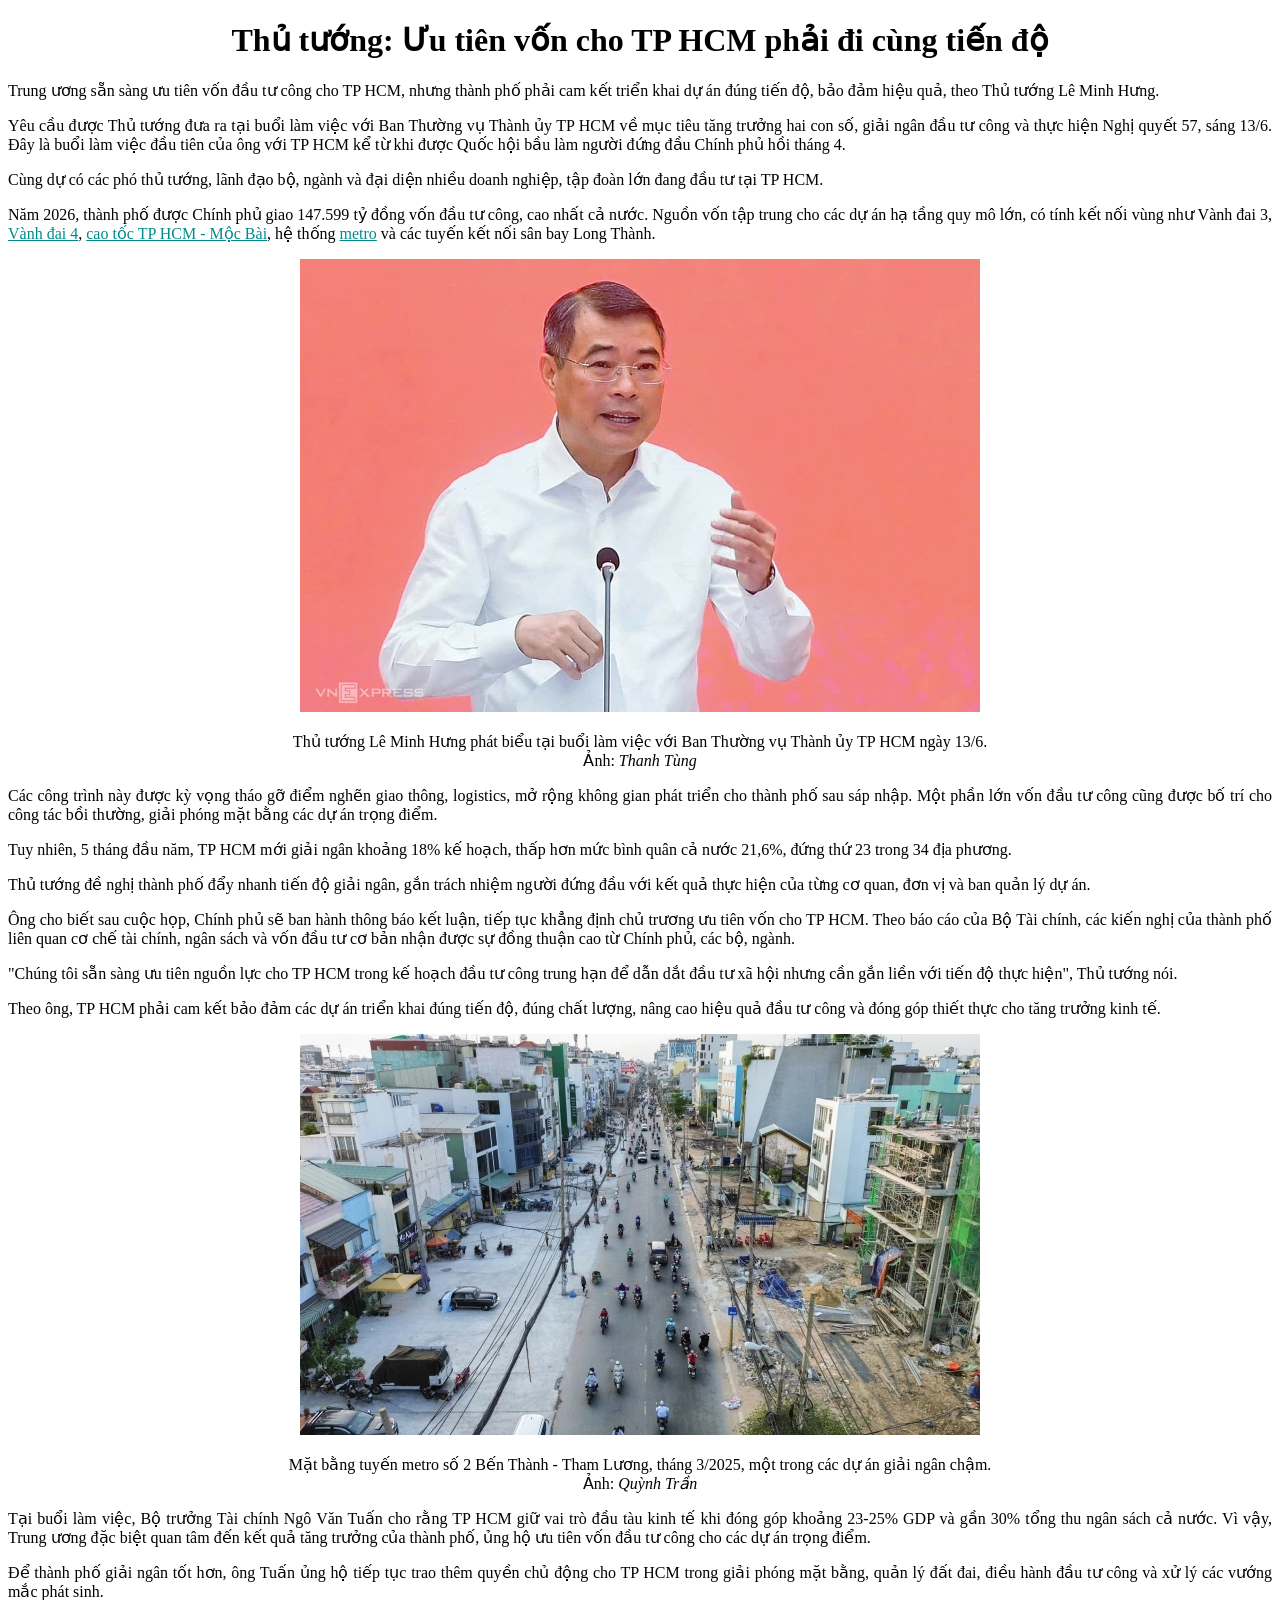
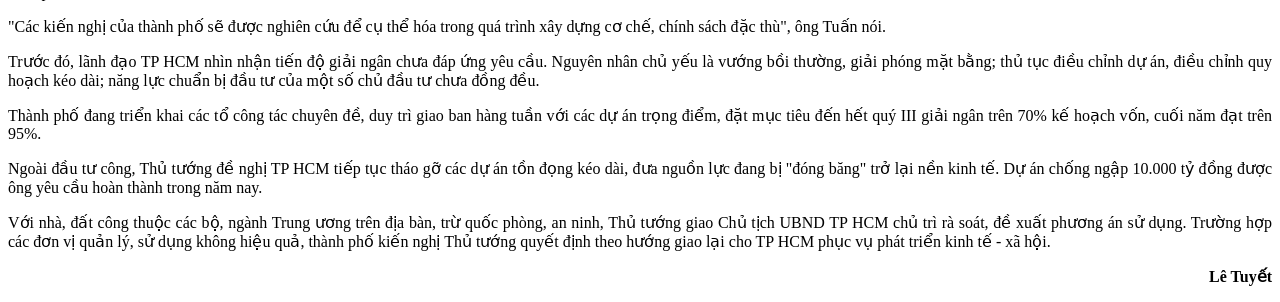
<file: assignment.html>
<!DOCTYPE html>
<html lang="en">
<head>
    <meta charset="UTF-8">
    <meta name="viewport" content="width=device-width, initial-scale=1.0">
    <title>assignment</title>
     <link rel="stylesheet" href="/css/news.css">
</head>
<body>
    <h1>Thủ tướng: Ưu tiên vốn cho TP HCM phải đi cùng tiến độ</h1>
    <p>Trung ương sẵn sàng ưu tiên vốn đầu tư công cho TP HCM, nhưng thành phố phải cam kết triển khai dự án đúng tiến độ, bảo đảm hiệu quả, theo Thủ tướng Lê Minh Hưng.</p>
    <p>Yêu cầu được Thủ tướng đưa ra tại buổi làm việc với Ban Thường vụ Thành ủy TP HCM về mục tiêu tăng trưởng hai con số, giải ngân đầu tư công và thực hiện Nghị quyết 57, sáng 13/6. Đây là buổi làm việc đầu tiên của ông với TP HCM kể từ khi được Quốc hội bầu làm người đứng đầu Chính phủ hồi tháng 4.</p>
    <p>Cùng dự có các phó thủ tướng, lãnh đạo bộ, ngành và đại diện nhiều doanh nghiệp, tập đoàn lớn đang đầu tư tại TP HCM.</p>
    <p>Năm 2026, thành phố được Chính phủ giao 147.599 tỷ đồng vốn đầu tư công, cao nhất cả nước. Nguồn vốn tập trung cho các dự án hạ tầng quy mô lớn, có tính kết nối vùng như Vành đai 3, <u style="color: darkcyan;">Vành đai 4</u>, <u style="color: darkcyan;">cao tốc TP HCM - Mộc Bài</u>, hệ thống <u style="color: darkcyan;">metro</u> và các tuyến kết nối sân bay Long Thành.</p>
    <img style="text-align: center;" src="./img/z7932496303818-f48a066ae01f799-5931-2935-1781344364.webp" alt="">
    <p style="text-align: center;">Thủ tướng Lê Minh Hưng phát biểu tại buổi làm việc với Ban Thường vụ Thành ủy TP HCM ngày 13/6. <br>Ảnh: <i>Thanh Tùng</i></p>

    <p>Các công trình này được kỳ vọng tháo gỡ điểm nghẽn giao thông, logistics, mở rộng không gian phát triển cho thành phố sau sáp nhập. Một phần lớn vốn đầu tư công cũng được bố trí cho công tác bồi thường, giải phóng mặt bằng các dự án trọng điểm.</p>
    <p>Tuy nhiên, 5 tháng đầu năm, TP HCM mới giải ngân khoảng 18% kế hoạch, thấp hơn mức bình quân cả nước 21,6%, đứng thứ 23 trong 34 địa phương.</p>
    <p>Thủ tướng đề nghị thành phố đẩy nhanh tiến độ giải ngân, gắn trách nhiệm người đứng đầu với kết quả thực hiện của từng cơ quan, đơn vị và ban quản lý dự án.</p>
    <p>Ông cho biết sau cuộc họp, Chính phủ sẽ ban hành thông báo kết luận, tiếp tục khẳng định chủ trương ưu tiên vốn cho TP HCM. Theo báo cáo của Bộ Tài chính, các kiến nghị của thành phố liên quan cơ chế tài chính, ngân sách và vốn đầu tư cơ bản nhận được sự đồng thuận cao từ Chính phủ, các bộ, ngành.</p>
    <p>"Chúng tôi sẵn sàng ưu tiên nguồn lực cho TP HCM trong kế hoạch đầu tư công trung hạn để dẫn dắt đầu tư xã hội nhưng cần gắn liền với tiến độ thực hiện", Thủ tướng nói.</p>
    <p>Theo ông, TP HCM phải cam kết bảo đảm các dự án triển khai đúng tiến độ, đúng chất lượng, nâng cao hiệu quả đầu tư công và đóng góp thiết thực cho tăng trưởng kinh tế.

</p>
<img style="text-align: center;" src="./img/1180d2b6c2b273ec2aa3-4021-1780-7975-5761-1781340732.webp" alt="">
    <p style="text-align: center;">Mặt bằng tuyến metro số 2 Bến Thành - Tham Lương, tháng 3/2025, một trong các dự án giải ngân chậm.<br> Ảnh: <i>Quỳnh Trần</i></p>
<p>Tại buổi làm việc, Bộ trưởng Tài chính Ngô Văn Tuấn cho rằng TP HCM giữ vai trò đầu tàu kinh tế khi đóng góp khoảng 23-25% GDP và gần 30% tổng thu ngân sách cả nước. Vì vậy, Trung ương đặc biệt quan tâm đến kết quả tăng trưởng của thành phố, ủng hộ ưu tiên vốn đầu tư công cho các dự án trọng điểm.</p>
<p>Để thành phố giải ngân tốt hơn, ông Tuấn ủng hộ tiếp tục trao thêm quyền chủ động cho TP HCM trong giải phóng mặt bằng, quản lý đất đai, điều hành đầu tư công và xử lý các vướng mắc phát sinh.</p>
<p>"Các kiến nghị của thành phố sẽ được nghiên cứu để cụ thể hóa trong quá trình xây dựng cơ chế, chính sách đặc thù", ông Tuấn nói.</p>
<p>Trước đó, lãnh đạo TP HCM nhìn nhận tiến độ giải ngân chưa đáp ứng yêu cầu. Nguyên nhân chủ yếu là vướng bồi thường, giải phóng mặt bằng; thủ tục điều chỉnh dự án, điều chỉnh quy hoạch kéo dài; năng lực chuẩn bị đầu tư của một số chủ đầu tư chưa đồng đều.</p>
<p>Thành phố đang triển khai các tổ công tác chuyên đề, duy trì giao ban hàng tuần với các dự án trọng điểm, đặt mục tiêu đến hết quý III giải ngân trên 70% kế hoạch vốn, cuối năm đạt trên 95%.</p>
<p>Ngoài đầu tư công, Thủ tướng đề nghị TP HCM tiếp tục tháo gỡ các dự án tồn đọng kéo dài, đưa nguồn lực đang bị "đóng băng" trở lại nền kinh tế. Dự án chống ngập 10.000 tỷ đồng được ông yêu cầu hoàn thành trong năm nay.</p>
<p>Với nhà, đất công thuộc các bộ, ngành Trung ương trên địa bàn, trừ quốc phòng, an ninh, Thủ tướng giao Chủ tịch UBND TP HCM chủ trì rà soát, đề xuất phương án sử dụng. Trường hợp các đơn vị quản lý, sử dụng không hiệu quả, thành phố kiến nghị Thủ tướng quyết định theo hướng giao lại cho TP HCM phục vụ phát triển kinh tế - xã hội.</p>
<p style="text-align: right;font-weight: bold;">Lê Tuyết</p>
</body>
</html>
</file>
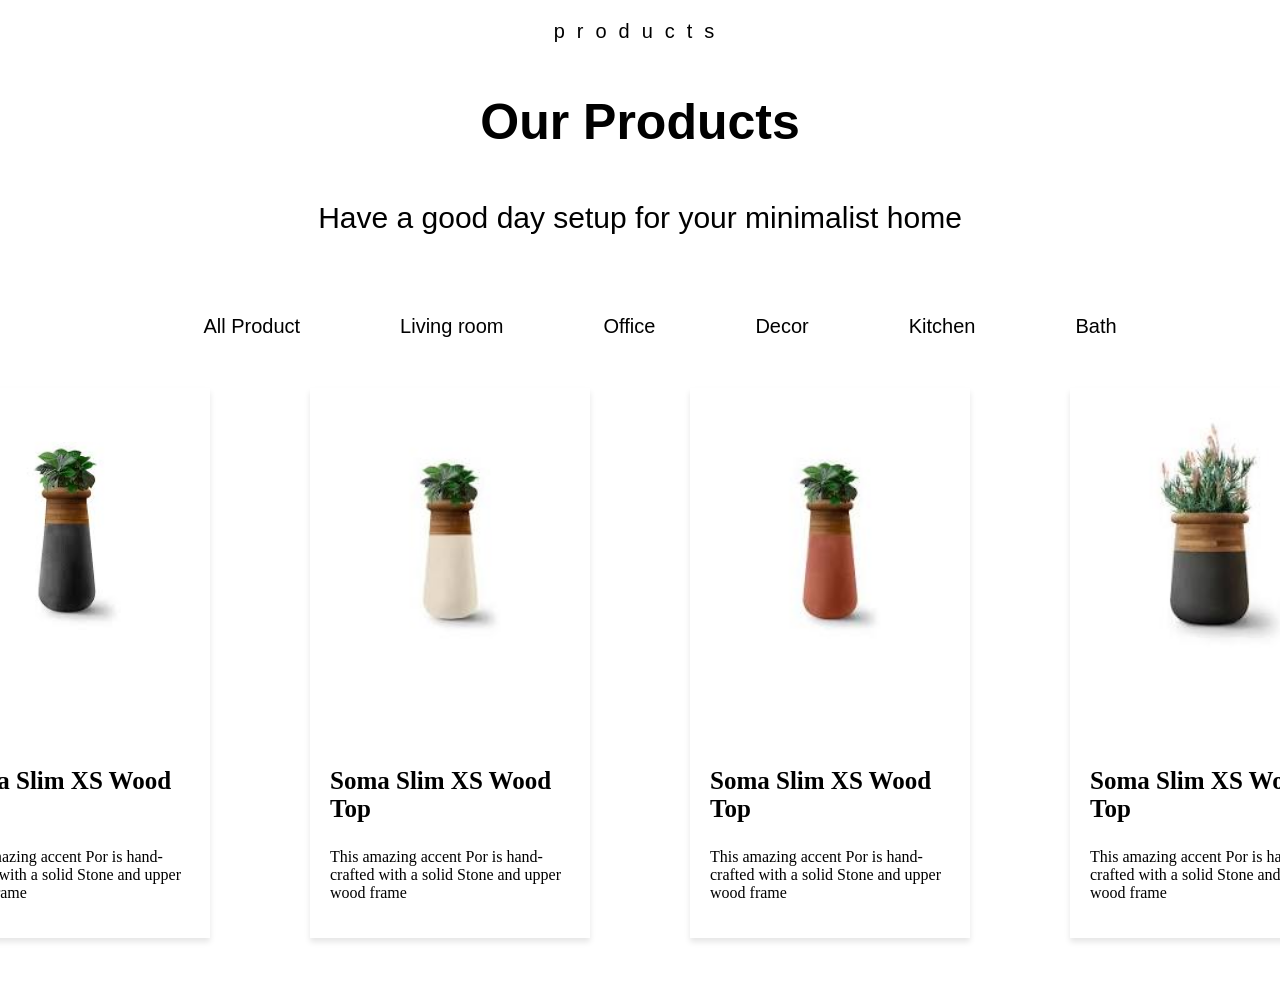
<file: box_assignment.html>
<!DOCTYPE html>
<html lang="en">
<head>
    <meta charset="UTF-8">
    <meta name="viewport" content="width=device-width, initial-scale=1.0">
    <link rel="stylesheet" href="./css/box2.css">
    <title>Document</title>
</head>
<body>
    <div class="header_text">
        <p>products</p>
    </div>
    <div class="introduce">
        <p class="intro1">Our Products</p>
        <p class="intro2">Have a good day setup for your minimalist home</span>

    </div>
   <div class="menu">
    <ul class="list_menu">
        <li class="sub_menu">All Product</li>
        <li class="sub_menu">Living room</li>
        <li class="sub_menu">Office</li>
        <li class="sub_menu">Decor</li>
        <li class="sub_menu">Kitchen</li>
        <li class="sub_menu">Bath</li>
    </ul>
   </div>
   <div class="list_prodcut">
    <div class="item">
        <img src="./img/img1.jfif" alt="">
        <p class="name_product">Soma Slim XS Wood Top</p>
        <p class="detail_product">This amazing accent Por is hand-crafted with a solid Stone and upper wood frame</p> 
    </div>
    <div class="item">
        <img src="./img/img2.jfif" alt="">
        <p class="name_product">Soma Slim XS Wood Top</p>
        <p class="detail_product">This amazing accent Por is hand-crafted with a solid Stone and upper wood frame</p> 
    </div>
    <div class="item">
        <img src="./img/img3.jfif" alt="">
        <p class="name_product">Soma Slim XS Wood Top</p>
        <p class="detail_product">This amazing accent Por is hand-crafted with a solid Stone and upper wood frame</p> 
    </div>
    <div class="item">
        <img src="./img/img4.jfif" alt="">
        <p class="name_product">Soma Slim XS Wood Top</p>
        <p class="detail_product">This amazing accent Por is hand-crafted with a solid Stone and upper wood frame</p> 
    </div>
   </div>
</body>
</html>
</file>
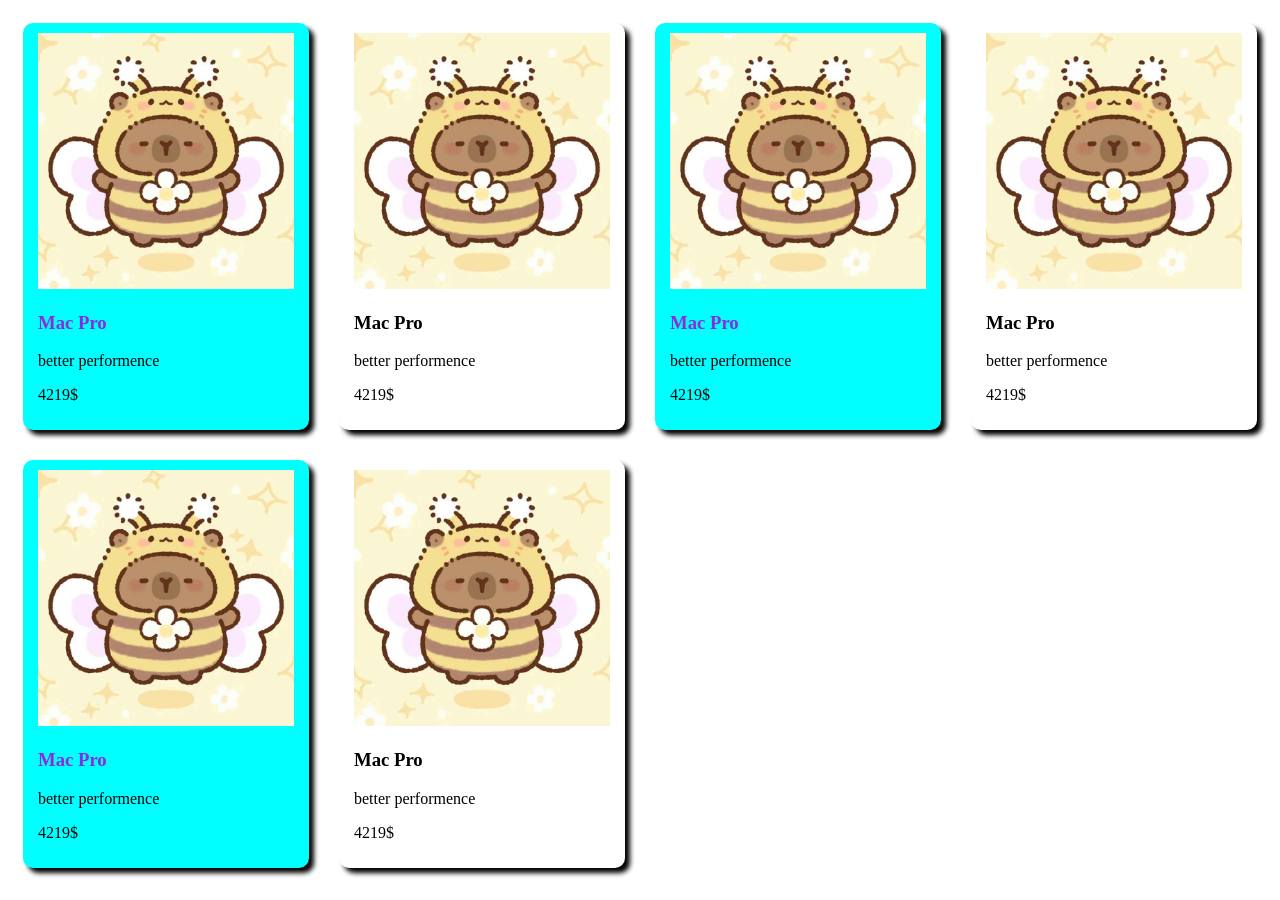
<file: boxmodel.html>
<!DOCTYPE html>
<html lang="en">
<head>
    <meta charset="UTF-8">
    <meta name="viewport" content="width=device-width, initial-scale=1.0">
     <link rel="stylesheet" href="/css/box.css">
    <title>Document</title>
</head>
<body>
    <div class="group-x">
        <img src="./img/cute-capybara-8.jpg" alt="">
    <h3>Mac Pro</h3>
    <p>better performence</p>
    <p>4219$</p>
    </div>
     <div>
        <img src="./img/cute-capybara-8.jpg" alt="">
    <h3>Mac Pro</h3>
    <p>better performence</p>
    <p>4219$</p>
    </div>
     <div class="group-x">
        <img src="./img/cute-capybara-8.jpg" alt="">
    <h3>Mac Pro</h3>
    <p>better performence</p>
    <p>4219$</p>
    </div>
    <div>
        <img src="./img/cute-capybara-8.jpg" alt="">
    <h3>Mac Pro</h3>
    <p>better performence</p>
    <p>4219$</p>
    </div>
    <div class="group-x">
        <img src="./img/cute-capybara-8.jpg" alt="">
    <h3>Mac Pro</h3>
    <p>better performence</p>
    <p>4219$</p>
    </div>
    <div>
        <img src="./img/cute-capybara-8.jpg" alt="">
    <h3>Mac Pro</h3>
    <p>better performence</p>
    <p>4219$</p>
    </div>
    
</body>
</html>
</file>
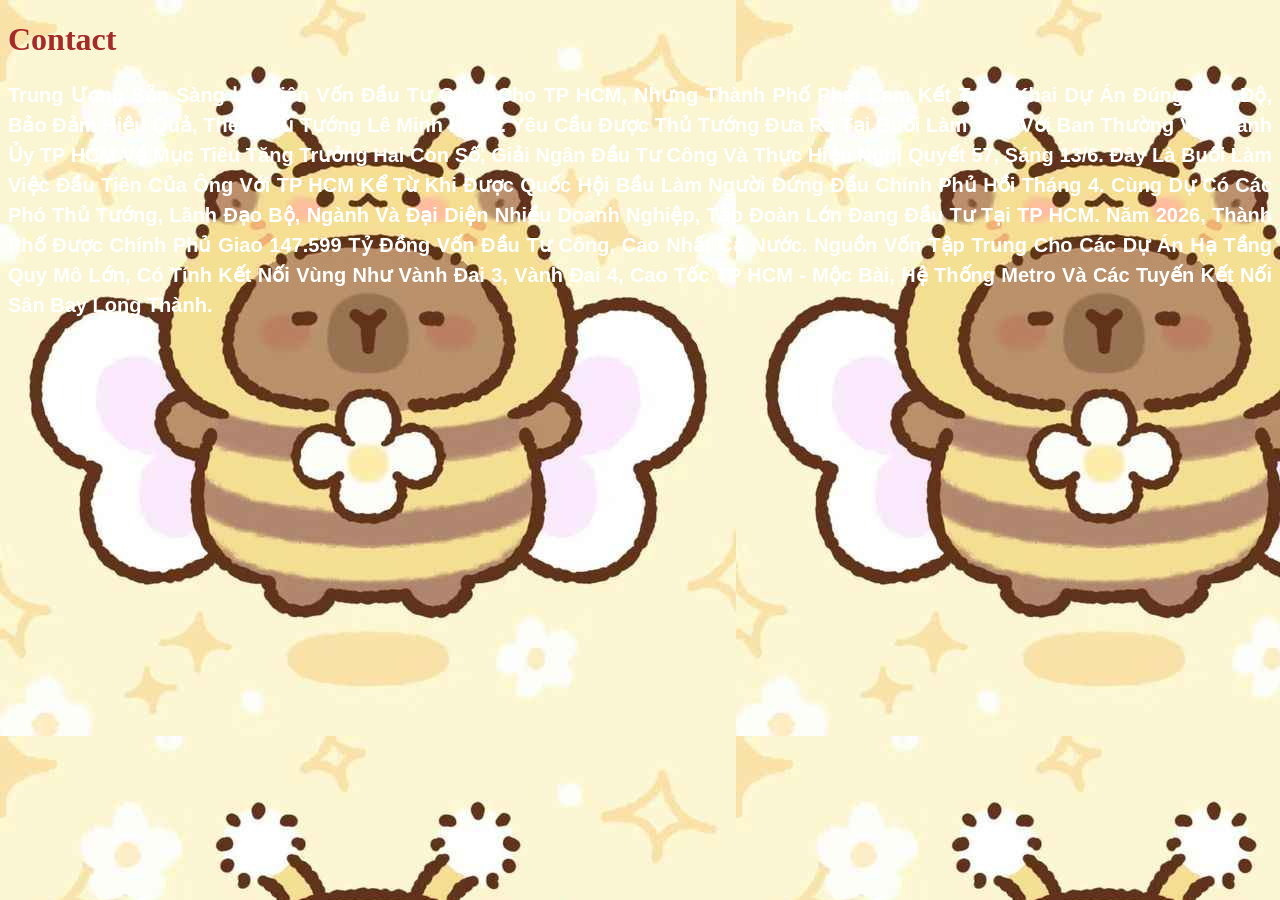
<file: contact.html>
<!DOCTYPE html>
<html lang="en">
<head>
    <meta charset="UTF-8">
    <meta name="viewport" content="width=device-width, initial-scale=1.0">
   <link rel="stylesheet" href="/css/style.css">


    <title>contact</title>
</head>
<body>
    <h1>Contact</h1>
    <p>
    Trung ương sẵn sàng ưu tiên vốn đầu tư công cho TP HCM, nhưng thành phố phải cam kết triển khai dự án đúng tiến độ, bảo đảm hiệu quả, theo Thủ tướng Lê Minh Hưng.

    Yêu cầu được Thủ tướng đưa ra tại buổi làm việc với Ban Thường vụ Thành ủy TP HCM về mục tiêu tăng trưởng hai con số, giải ngân đầu tư công và thực hiện Nghị quyết 57, sáng 13/6. Đây là buổi làm việc đầu tiên của ông với TP HCM kể từ khi được Quốc hội bầu làm người đứng đầu Chính phủ hồi tháng 4.

    Cùng dự có các phó thủ tướng, lãnh đạo bộ, ngành và đại diện nhiều doanh nghiệp, tập đoàn lớn đang đầu tư tại TP HCM.

    Năm 2026, thành phố được Chính phủ giao 147.599 tỷ đồng vốn đầu tư công, cao nhất cả nước. Nguồn vốn tập trung cho các dự án hạ tầng quy mô lớn, có tính kết nối vùng như Vành đai 3, Vành đai 4, cao tốc TP HCM - Mộc Bài, hệ thống metro và các tuyến kết nối sân bay Long Thành.
    </p>
</body>
</html>
</file>
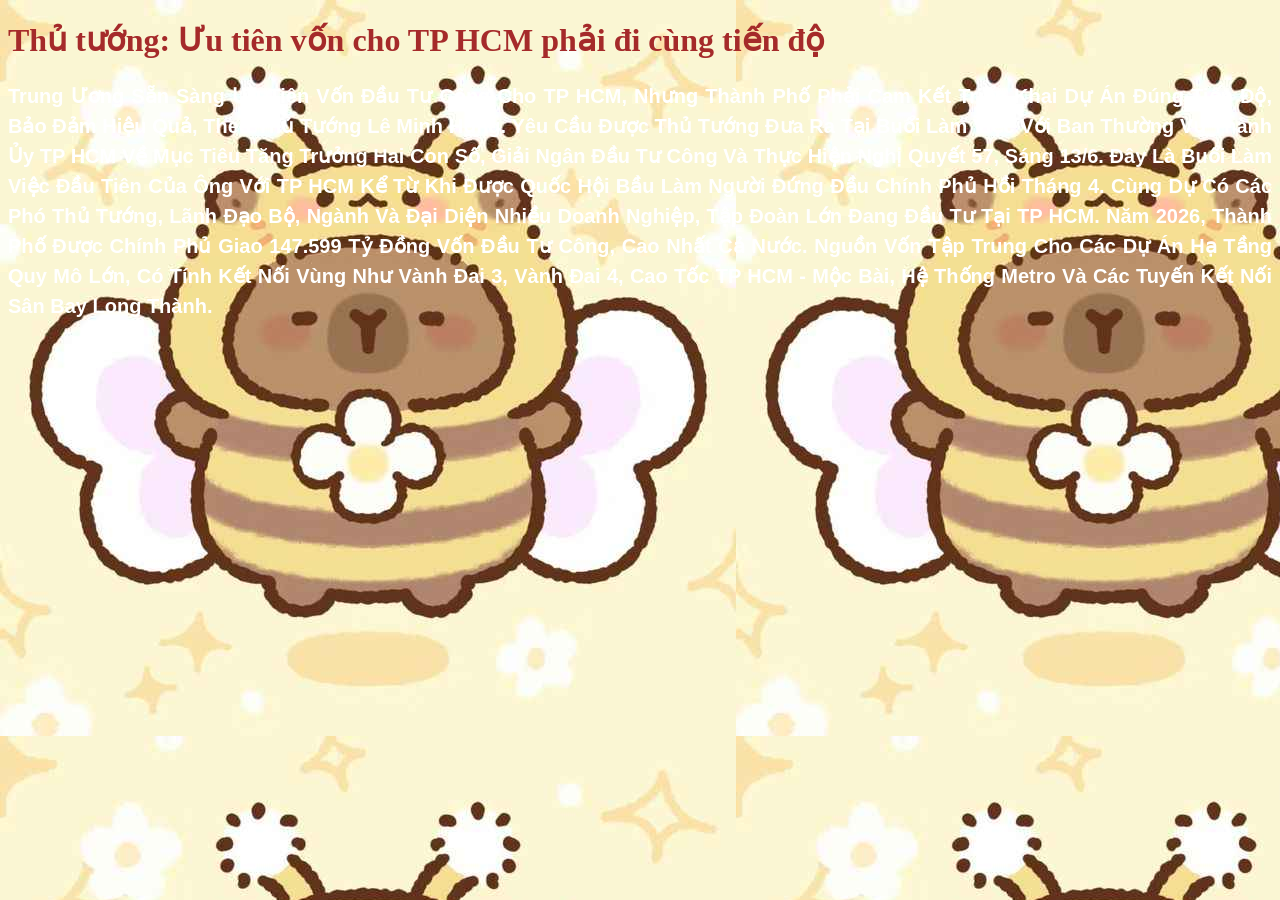
<file: detail.html>
<!DOCTYPE html>
<html lang="en">
<head>
    <meta charset="UTF-8">
    <meta name="viewport" content="width=device-width, initial-scale=1.0">
   <link rel="stylesheet" href="/css/style.css">


    <title>Detail</title>
</head>
<body>
    <h1>Thủ tướng: Ưu tiên vốn cho TP HCM phải đi cùng tiến độ</h1>
    <p>
    Trung ương sẵn sàng ưu tiên vốn đầu tư công cho TP HCM, nhưng thành phố phải cam kết triển khai dự án đúng tiến độ, bảo đảm hiệu quả, theo Thủ tướng Lê Minh Hưng.

    Yêu cầu được Thủ tướng đưa ra tại buổi làm việc với Ban Thường vụ Thành ủy TP HCM về mục tiêu tăng trưởng hai con số, giải ngân đầu tư công và thực hiện Nghị quyết 57, sáng 13/6. Đây là buổi làm việc đầu tiên của ông với TP HCM kể từ khi được Quốc hội bầu làm người đứng đầu Chính phủ hồi tháng 4.

    Cùng dự có các phó thủ tướng, lãnh đạo bộ, ngành và đại diện nhiều doanh nghiệp, tập đoàn lớn đang đầu tư tại TP HCM.

    Năm 2026, thành phố được Chính phủ giao 147.599 tỷ đồng vốn đầu tư công, cao nhất cả nước. Nguồn vốn tập trung cho các dự án hạ tầng quy mô lớn, có tính kết nối vùng như Vành đai 3, Vành đai 4, cao tốc TP HCM - Mộc Bài, hệ thống metro và các tuyến kết nối sân bay Long Thành.
    </p>
</body>
</html>
</file>
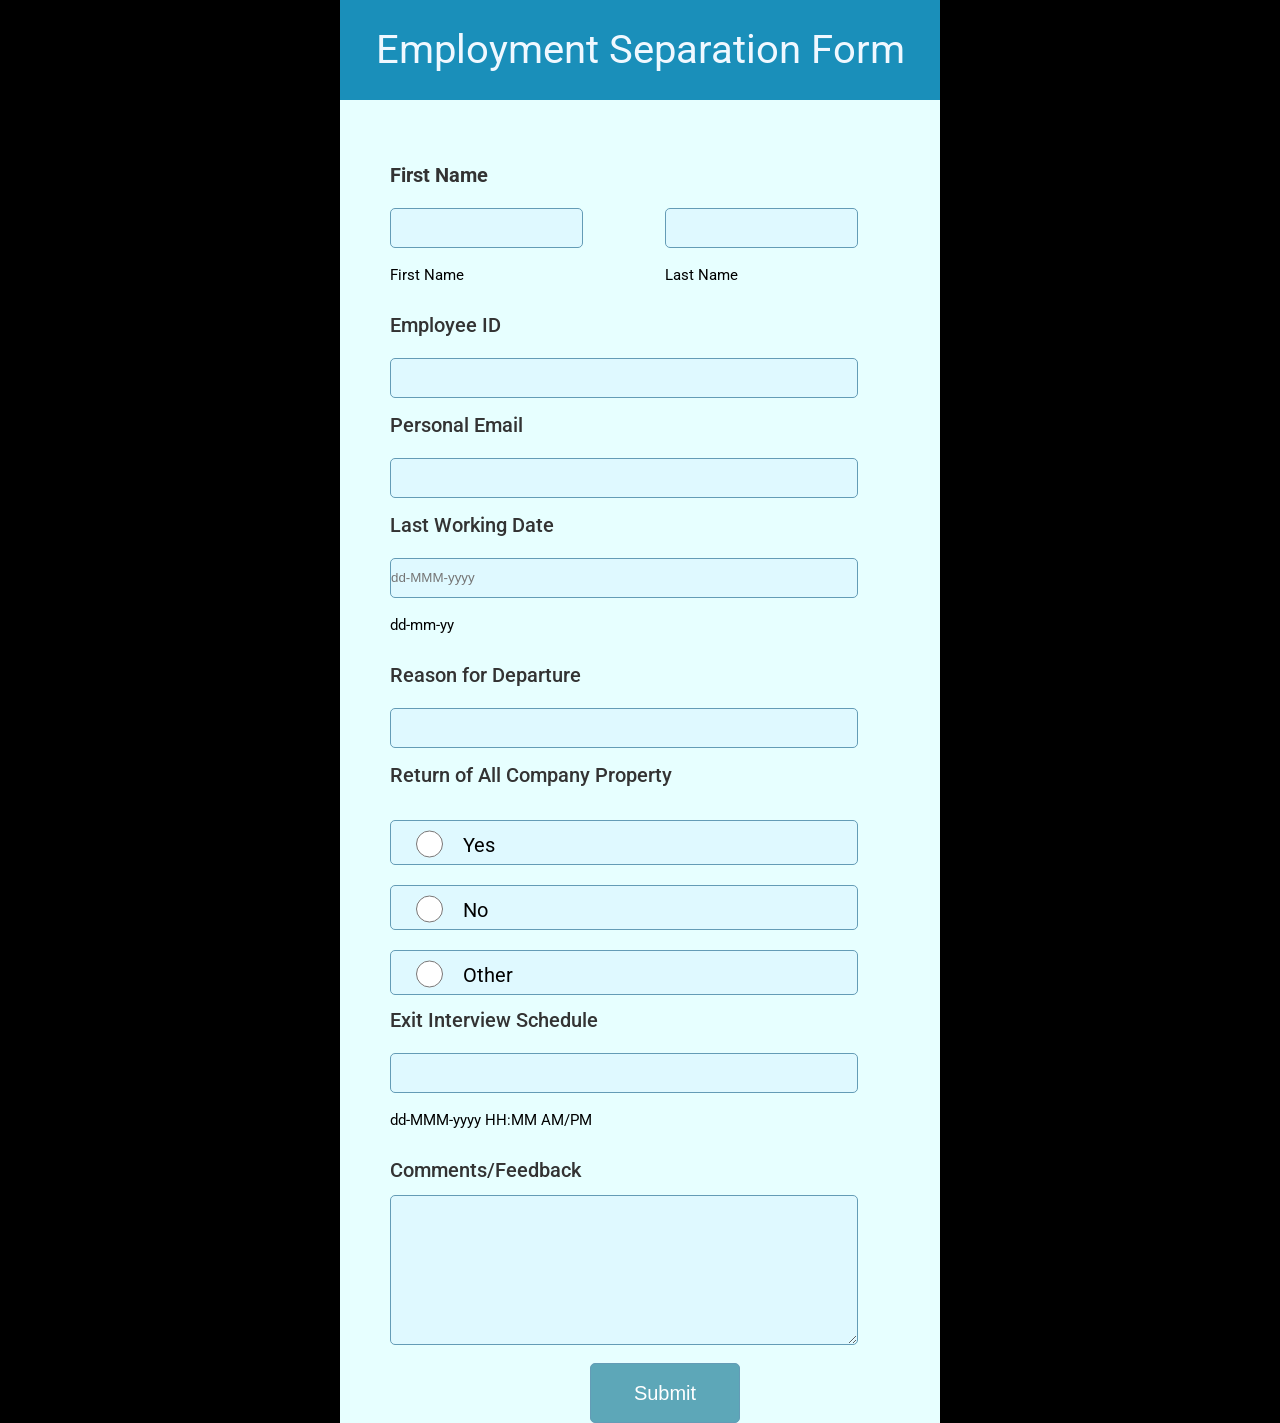
<file: form_assignment.html>
<!DOCTYPE html>
<html lang="en">
<head>
    <meta charset="UTF-8">
    <meta name="viewport" content="width=device-width, initial-scale=1.0">
    <title>Document</title>
    <link rel="stylesheet" href="./css/form_assignment.css">
</head>
<body>
    <main>
   <header><p>Employment Separation Form</p></header>
   <form>
   <div class="form-row">
    <div class="form-group">
    <label for="firstName"><b>First Name</b></label><br>
    <input type="text" id="firstName" name="firstName">
    <p style="font-size: 15px;">First Name</p>
     </div>
  <div class="form-group">
    <label for="firstName"></label><br>
    <input type="text" id="lastName" name="lastName">
     <p style="font-size: 15px;">Last Name</p>
  </div>
</div>
<div></div>
<div></div>
<div class="Employee">
    <label>Employee ID</label><br>
    <input type="text" name="employeeId"><br>
     <label>Personal Email</label><br>
    <input type="email" name="email">
</div> 
    <div class="Last-working">
        <label>Last Working Date</label><br>
    <input type="text" placeholder="dd-MMM-yyyy">
     <p style="font-size: 15px;">dd-mm-yy</p>
    </div>
    <div class="reason">
    <label>Reason for Departure</label><br>
    <input type="text" name="reason">
    </div>
    <div class="select">
    <label>Return of All Company Property</label><br>
    <div class="choose">
        <input type="radio" value="Yes">
        <p>Yes</p>
    </div>
    <div class="choose">
        <input type="radio" value="Yes">
        <p>No</p>
    </div>
     <div class="choose">
        <input type="radio" value="Yes">
        <p>Other</p>
    </div>
    </div>
    <label>Exit Interview Schedule</label><br>
    <input type="text" placeholder="">
     <p style="font-size: 15px;">dd-MMM-yyyy HH:MM AM/PM</p>
     <div class="comment">
    <label>Comments/Feedback</label><br>
    <textarea rows="4"></textarea>
     </div>
     <div class="save">
        <button type="submit">Submit</button>
     </div>  
  </form>
   </main>
  
</body>
</html>
</file>
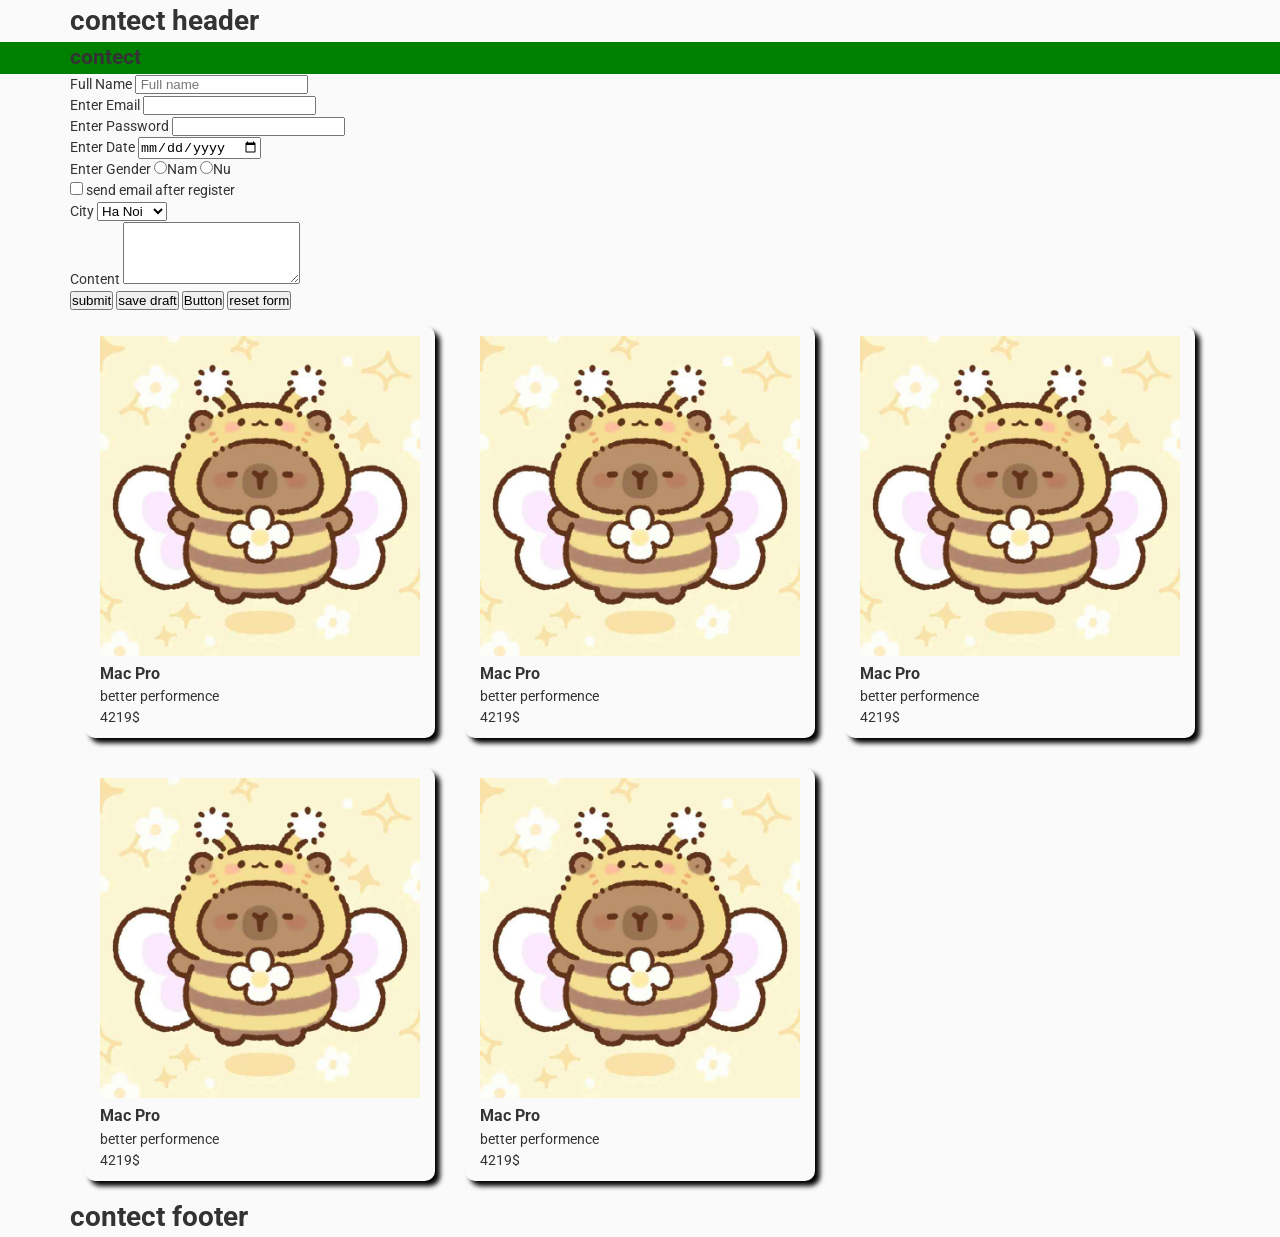
<file: layout.html>
<!DOCTYPE html>
<html lang="en">
<head>
    <meta charset="UTF-8">
    <meta name="viewport" content="width=device-width, initial-scale=1.0">
    <title>Document</title>
    <link rel="stylesheet" href="./css/layout.css">
</head>
<body>
<header class="section header">
    <div class="container">
        <h1>contect header</h1>
    </div>
</header>
<nav class="section menu">   
    <div class="container">
        <h1>contect <menu></menu></h1>
    </div> 
</nav>
<section class="section banner-slider">
    <div class="container">
        <form method="post" action="">
            <div class="form-group">
            <label for="fullName">Full Name</label>
            <input name="fullname" type="text" placeholder=" Full name">
        </div>
        <div class="form-group">
            <label for=""> Enter Email</label>
            <input type="email">
        </div>
        <div class="form-group">
            <label for=""> Enter Password</label>
            <input type="password">
        </div>
        <div class="form-group">
            <label for=""> Enter Date</label>
            <input type="date">
        </div>
        <div class="form-group">
            <label for=""> Enter Gender</label>
            <label for=""><input name="gender" type="radio" value="Nam">Nam</label>      
            <label for=""><input name="gender" type="radio" value="Nu">Nu</label>
        </div>
         <div class="form-group">
            <label><input name="send_email"type="checkbox" value="yes"></label>
                send email after register
        </div>
       
         <div class="form-group">
            <label for="">City</label>
            <select name="your_city">
                <option value="Hn">Ha Noi</option>
                <option value="SG">TPHCM</option>
            </select>
        </div>
          <div class="form-group">
            <label for="">Content</label>
            <textarea name="your_profile" rows="4"></textarea>
        </div>
        <div class="form-group">
            <button type="submit">submit</button>
             <button type="submit">save draft</button>
             <button type="button">Button</button>
             <button type="reset">reset form</button>
        </div>
        </form>
    </div>
</section>
<main class="section mains">
    <div class="container">
        <div class="group-x">
        <img src="./img/cute-capybara-8.jpg" alt="">
    <h3>Mac Pro</h3>
    <p>better performence</p>
    <p>4219$</p>
    </div>
    <div class="group-x">
        <img src="./img/cute-capybara-8.jpg" alt="">
    <h3>Mac Pro</h3>
    <p>better performence</p>
    <p>4219$</p>
    </div>
    <div class="group-x">
        <img src="./img/cute-capybara-8.jpg" alt="">
    <h3>Mac Pro</h3>
    <p>better performence</p>
    <p>4219$</p>
    </div>
    <div class="group-x">
        <img src="./img/cute-capybara-8.jpg" alt="">
    <h3>Mac Pro</h3>
    <p>better performence</p>
    <p>4219$</p>
    </div>
    <div class="group-x">
        <img src="./img/cute-capybara-8.jpg" alt="">
    <h3>Mac Pro</h3>
    <p>better performence</p>
    <p>4219$</p>
    </div>
    </div>
</main>
<footer class="section footer">
    <div class="container">
        <h1>contect footer</h1>
    </div>
</footer>
</body>
</html>
</file>
<file: css/news.css>
body{
     text-align: center;

}
h1{
    text-align: center;
}
p{
    text-align: justify;
}
</file>
<file: css/box2.css>
.header_text{
font-family: 'Roboto', sans-serif;
font-size: 20px;
text-align: center;
letter-spacing: 12px;
}
.introduce .intro1{
font-family: 'Roboto', sans-serif;
font-size: 50px;
text-align: center;
font-weight: bold;
}
.introduce .intro2{
font-family: 'Roboto', sans-serif;
text-align: center;
font-size: 30px;

}
.list_menu{
list-style: none;
display: flex;
justify-content: center;
margin-top: 80px;
font-size: 20px;
}
.sub_menu{
    padding: 0 50px;
    font-family: 'Roboto', sans-serif; 
}
.sub_menu:hover {
    font-weight: bold; 
    color: black;  
}
.list_prodcut .item{
    width: 240px;
    box-shadow: 0 4px 6px rgba(0,0,0,0.1); /* bóng nhẹ */
    padding: 20px;
}
.item img{
    width: 240px;
    padding-bottom: 90px;
    object-fit: cover;
    /* background-color: antiquewhite; */
}
.list_prodcut{
    display: flex;
    justify-content: center;
    margin: 50px;
    gap: 100px;
}
.name_product{
    font-size: 25px;
font-weight: bold;
}

.item:hover{
    background-color: antiquewhite;

}
</file>
<file: css/box.css>
img{
    max-width: 100%;
}
div{
    width:calc( 25% - 30px);
    float: left;
    margin: 15px;
    /* border: 1px solid red; */
    padding: 10px 15px;
    box-sizing: border-box;
    box-shadow: 5px 5px 5px black;
    border-radius: 10px;
    transition: all 300ms;
}
div:hover{
    background-color: antiquewhite;
    transform: scale(1.1);

}
.group-x{
    background-color: aqua;
}
.group-x h3{
    color: blueviolet;
}
</file>
<file: css/style.css>
body{
    background-color: pink;
    background-image: url("../img/cute-capybara-8.jpg");
    background-repeat: cover;
}
h1{
    color: brown;
}
p{
    color: white;
    font-size: 20px;
    line-height: 1.5;
    font-family: Arial, Helvetica, sans-serif;
    text-align: justify; /* căn chữ  */
    font-weight: bold;
    text-transform: capitalize; /* in hoa ten địa danh*/
}
a{
    text-decoration: none;
}
ul,ol{
  list-style: none;
}
table,th,td{
    border: 1px solid red;
    border-collapse: collapse;
}
</file>
<file: css/form_assignment.css>
@import url('https://fonts.googleapis.com/css2?family=Roboto:ital,wght@0,100..900;1,100..900&display=swap');
*{
    margin: 0;
    padding: 0;
    box-sizing: border-box;
}
body{
    background-color: black;
    font-size: 14px;
    line-height: 1.5;
    text-align: left;
    font-family: "Roboto", sans-serif;
   max-width: 100%;
}
input{
    height: 40px;
    border-radius: 5px;
    width: 85%;
    border: 1px solid rgb(100, 156, 182);
    background-color: #dff9ff;
    

}
main{
    width: 50%;
    margin: auto;
    padding: 0px 20px;
}
header{
    background-color:#1a8fba;
    text-align: center;
    font-size: 40px;
    color: aliceblue;
    padding: 20px 0;
}
label {
 
  margin-bottom: 6px;
  font-weight: 500;
  color: #333;
}
form{
    background-color:#e7ffff;
    padding: 50px 0px 0px 50px;
    font-size: 20px;
    /* height: 100%; */
    line-height: 50px;
    /* max-width: 100%; */
    
}
.form-group{
    width: 50%;
    float:left;
}
.form-group input{
    width: 70%;
    
}
.Employee input {
 width: 85%;

}
.select input {
width: 27px;
 max-width: 100%;

}

.choose{
    border: 1px solid rgb(100, 156, 182);
    background-color: #dff9ff;
    margin: 0;
    padding: 3px 0px 0px 25px;
     border-radius: 5px;
     height: 45px;
     display: flex;
    margin-top: 20px;
    width: 85%;
    
}
.choose p{
    margin-top: -4px;
    padding: 0px 20px 0px;
}
textarea{
    width: 85%;
    height: 150px;
    border: 1px solid rgb(100, 156, 182);
    background-color: #dff9ff;
    border-radius: 5px;
    
    
}
.save{
    text-align: center;
    
}
.save button{
    height: 60px;
    width: 150px;
    border: 1px solid rgb(100, 156, 182);
    background-color: #5da7b8;
    border-radius: 5px;
    color: white;
    font-size: 20px;
    
}
@media screen and (max-width :1366px){
/* input{
    width: 250px;
    }
.Employee input {
 width: 580px;
 max-width: 100%;
}
.choose{

    width: 580px;
    
}
textarea{
    width: 600px;
} */
}
@media screen and (max-width: 992px){
    .group-x{
        width: calc(100% - 30px);
    }
    .container{
        width: 100%;
    }
}
@media screen and (max-width:768px){

}
</file>
<file: css/layout.css>
@import url('https://fonts.googleapis.com/css2?family=Roboto:ital,wght@0,100..900;1,100..900&display=swap');
*{
    margin: 0;
    padding: 0;
    box-sizing: border-box;
}
body{
    background-color: #fafafa;
    font-size: 14px;
    line-height: 1.5;
    text-align: left;
    font-family: "Roboto", sans-serif;
    color: #333333;
}
a{
    text-decoration: none;
}
a:hover{
    color: burlywood;
}
img{
    max-width: 100%;
}
.section{
    float:left;
    width: 100%;
}
.container{
    float: none;
    margin: 0 auto;
    width: 1300px;
}
.menu{
    background-color: green;
}
.group-x{
    width:calc( 25% - 30px);
    float: left;
    margin: 15px;
    padding: 10px 15px;
    box-sizing: border-box;
    box-shadow: 5px 5px 5px black;
    border-radius: 10px;
    transition: all 300ms;
}
@media screen and (max-width :1366px){
     .group-x{
        width: calc(33.3333% - 30px);
    }
    .container{
        width: 1140px;
    }
}
@media screen and (max-width: 992px){
    .group-x{
        width: calc(100% - 30px);
    }
    .container{
        width: 100%;
    }
}
@media screen and (max-width:768px){

}
</file>
